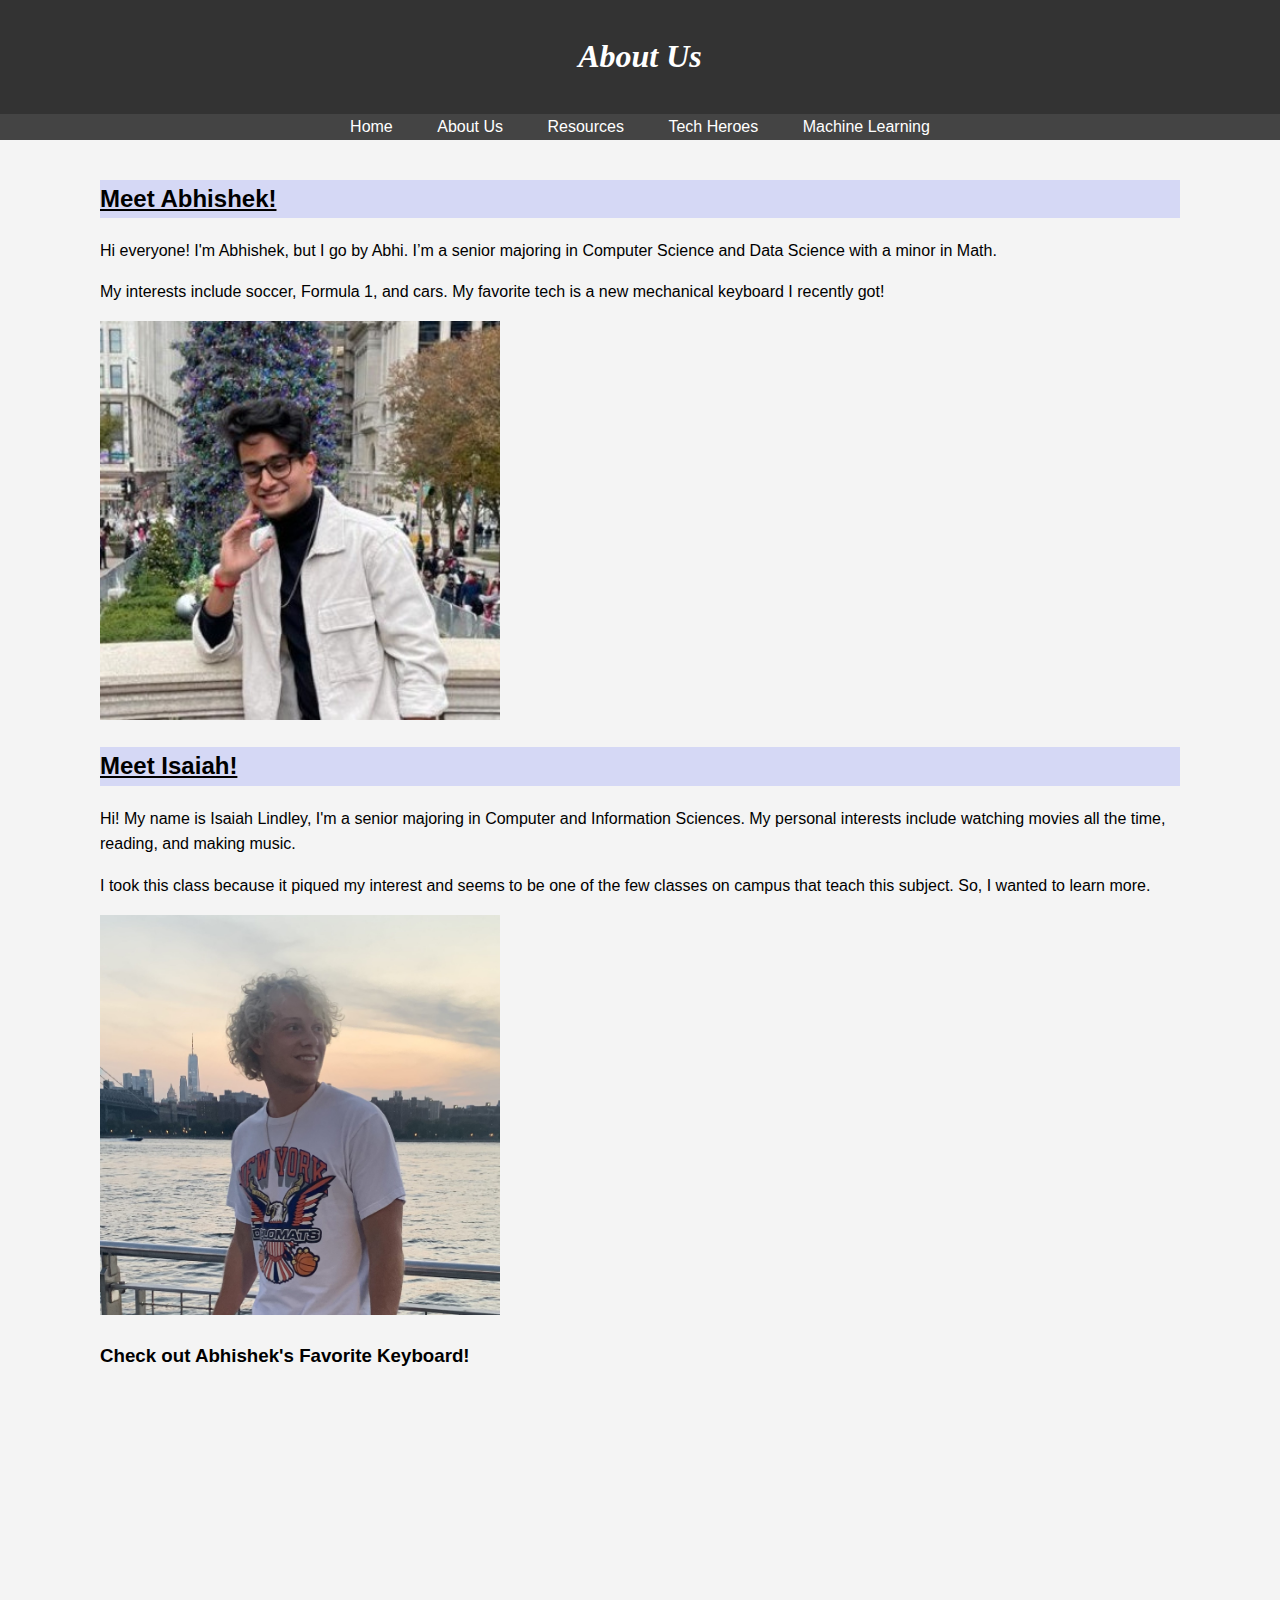
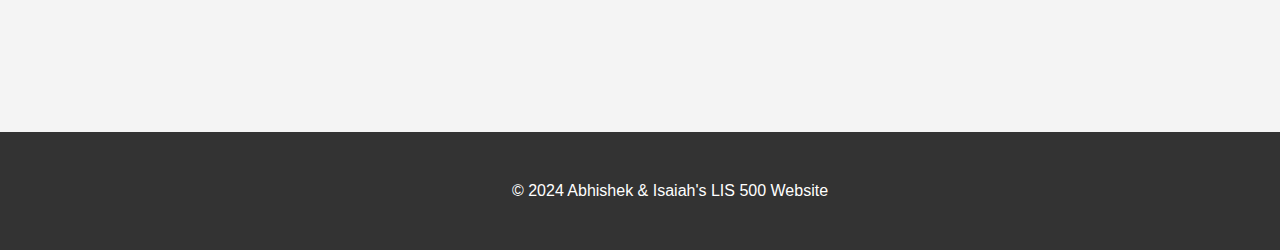
<file: about.html>
<!DOCTYPE html>
<html lang="en">
<head>
    <meta charset="UTF-8">
    <meta name="viewport" content="width=device-width, initial-scale=1.0">
    <title>About Us</title>
    <link rel="stylesheet" href="stylepage.css">
 <!-- Importing and adding custom font -->
    <link href="https://fonts.googleapis.com/css2?family=Pacifico&display=swap" rel="stylesheet"> 
</head>
<body>
    <!-- About Us page with personal info -->
    <header>
        <h1 class="header-class">About Us</h1>
    </header>    

    <!-- Navigation menu to access other pages -->
    <nav>
        <ul>
            <li><a href="index.html">Home</a></li>
            <li><a href="about.html">About Us</a></li>
            <li><a href="resources.html">Resources</a></li>
            <li><a href="techhero.html">Tech Heroes</a></li>
            <li><a href="machinelearning.html">Machine Learning</a></li>
        </ul>
    </nav>

    <!-- Section for personal introductions -->
    <section>
        <h2>Meet Abhishek!</h2>
        <p>Hi everyone! I'm Abhishek, but I go by Abhi. I’m a senior majoring in Computer Science and Data Science with a minor in Math.</p>
        <p>My interests include soccer, Formula 1, and cars. My favorite tech is a new mechanical keyboard I recently got!</p>
    <!--Adding images to make this page more interactive-->
        <img src="abhishek.jpeg" alt="Abhishek" width="400">
        <h2>Meet Isaiah!</h2>
        <p>Hi! My name is Isaiah Lindley, I'm a senior majoring in Computer and Information Sciences. My personal interests include watching movies all the time, reading, and making music.</p>
        <p>I took this class because it piqued my interest and seems to be one of the few classes on campus that teach this subject. So, I wanted to learn more.</p>

        <img src="isaiah.jpg" alt="Isaiah" width="400">

        <!-- Embedded YouTube video of Abhishek's favorite tech -->
        <h3>Check out Abhishek's Favorite Keyboard!</h3>
<iframe width="560" height="315" src="https://www.youtube.com/embed/EuBl1NBtiak?si=zPgq064LgRtN-FDx" title="YouTube video player" frameborder="0" allow="accelerometer; autoplay; clipboard-write; encrypted-media; gyroscope; picture-in-picture; web-share" referrerpolicy="strict-origin-when-cross-origin" allowfullscreen></iframe>
</section>

    <footer>
        <p>&copy; 2024 Abhishek & Isaiah's LIS 500 Website</p>
    </footer>
</body>
</html>
</file>
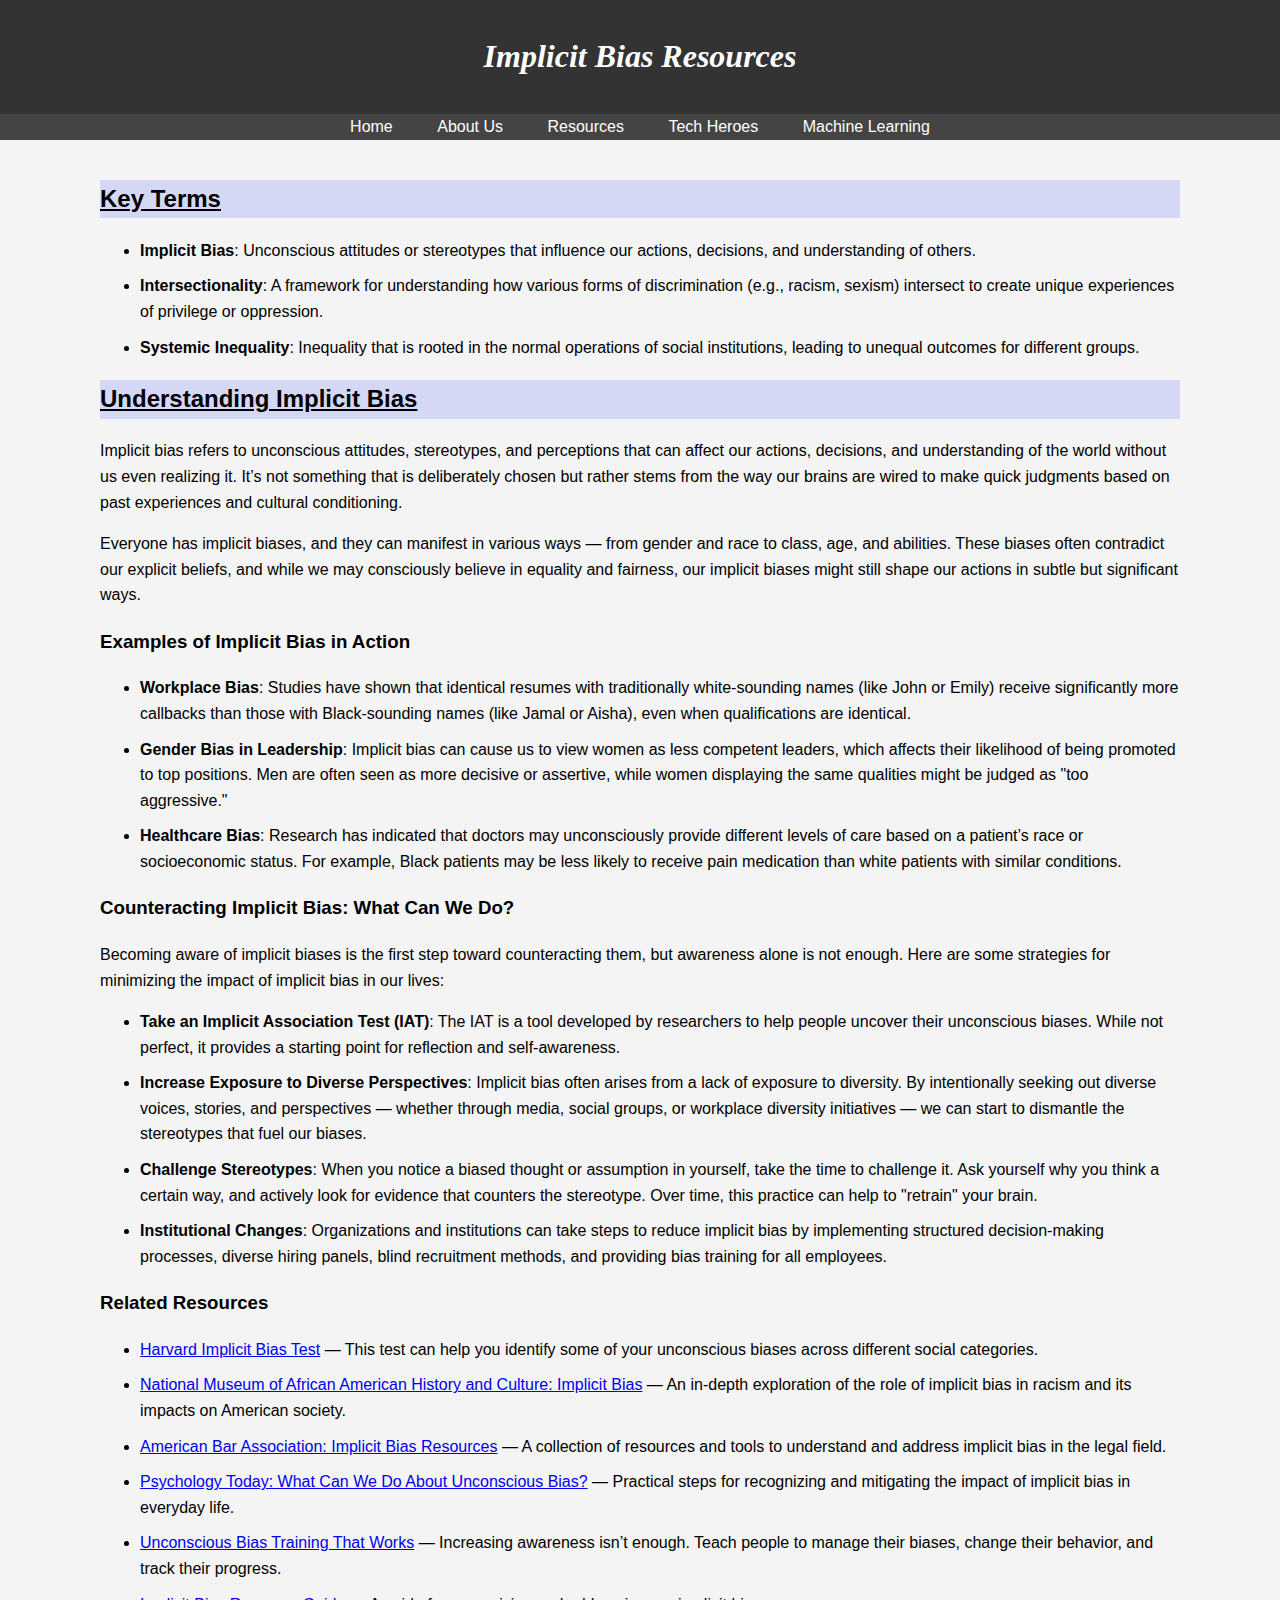
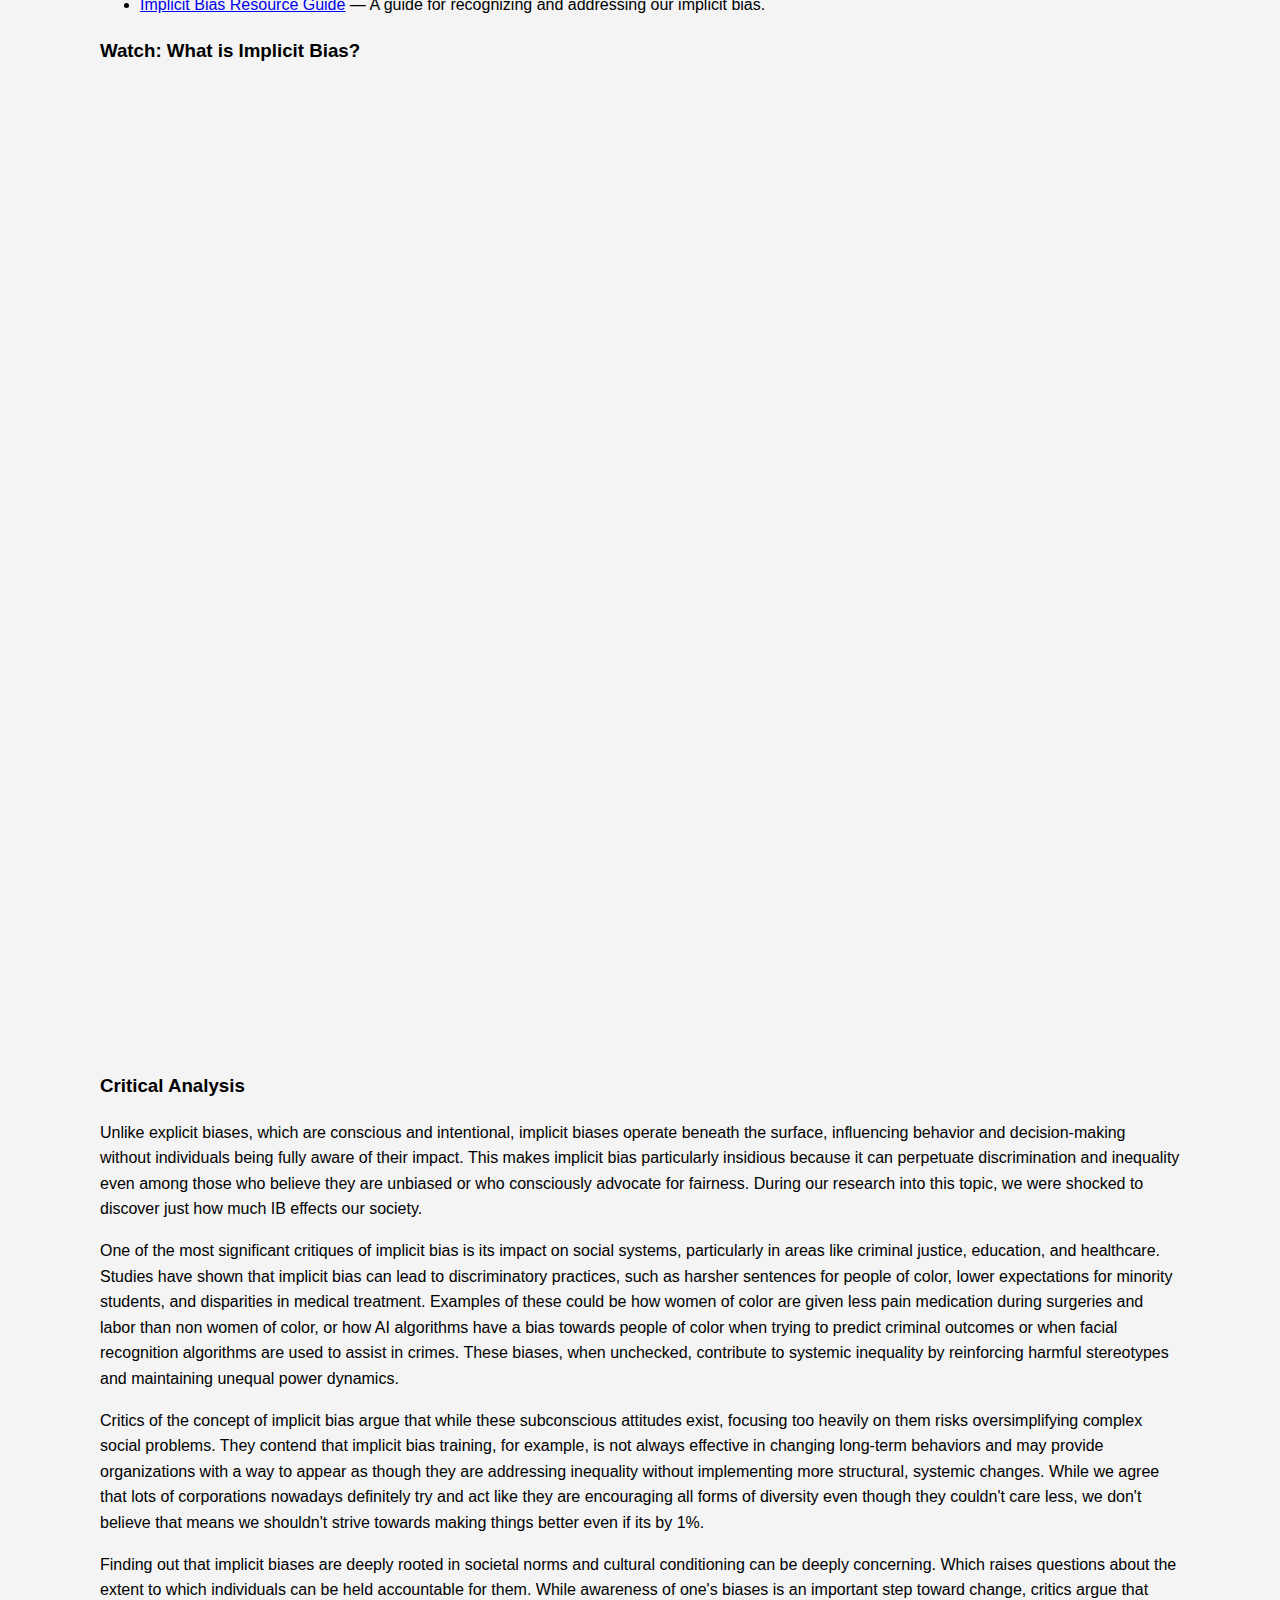
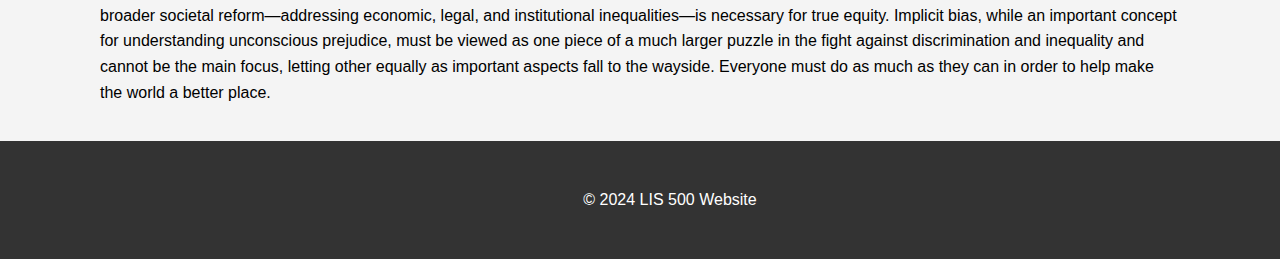
<file: resources.html>
<!DOCTYPE html>
<html lang="en">
<head>
    <meta charset="UTF-8">
    <meta name="viewport" content="width=device-width, initial-scale=1.0">
    <title>Implicit Bias Resources</title>
    <link rel="stylesheet" href="stylepage.css">
 <!-- Importing and adding custom font -->
    <link href="https://fonts.googleapis.com/css2?family=Pacifico&display=swap" rel="stylesheet"> 
</head>
<body>
    <!-- Resource page for implicit bias -->
    <header>
        <h1 class="header-class">Implicit Bias Resources</h1>
    </header>

    <!-- Navigation menu to access other pages -->
    <nav>
        <ul>
            <li><a href="index.html">Home</a></li>
            <li><a href="about.html">About Us</a></li>
            <li><a href="resources.html">Resources</a></li>
            <li><a href="techhero.html">Tech Heroes</a></li>
            <li><a href="machinelearning.html">Machine Learning</a></li>
        </ul>
    </nav>

    <!-- Section with informative content and links -->
    <section>
        <h2>Key Terms</h2>
        <ul>
            <li><strong>Implicit Bias</strong>: Unconscious attitudes or stereotypes that influence our actions, decisions, and understanding of others.</li>
            <li><strong>Intersectionality</strong>: A framework for understanding how various forms of discrimination (e.g., racism, sexism) intersect to create unique experiences of privilege or oppression.</li>
            <li><strong>Systemic Inequality</strong>: Inequality that is rooted in the normal operations of social institutions, leading to unequal outcomes for different groups.</li>
        </ul>
        <h2>Understanding Implicit Bias</h2>
        <p>
            Implicit bias refers to unconscious attitudes, stereotypes, and perceptions that can affect our actions, decisions, and understanding of the world without us even realizing it. It’s not something that is deliberately chosen but rather stems from the way our brains are wired to make quick judgments based on past experiences and cultural conditioning. 
        </p>

        <p>
            Everyone has implicit biases, and they can manifest in various ways — from gender and race to class, age, and abilities. These biases often contradict our explicit beliefs, and while we may consciously believe in equality and fairness, our implicit biases might still shape our actions in subtle but significant ways.
        </p>
        <h3>Examples of Implicit Bias in Action</h3>
        <ul>
            <li>
                <b>Workplace Bias</b>: Studies have shown that identical resumes with traditionally white-sounding names (like John or Emily) receive significantly more callbacks than those with Black-sounding names (like Jamal or Aisha), even when qualifications are identical.
            </li>
            <li>
                <b>Gender Bias in Leadership</b>: Implicit bias can cause us to view women as less competent leaders, which affects their likelihood of being promoted to top positions. Men are often seen as more decisive or assertive, while women displaying the same qualities might be judged as "too aggressive."
            </li>
            <li>
                <b>Healthcare Bias</b>: Research has indicated that doctors may unconsciously provide different levels of care based on a patient’s race or socioeconomic status. For example, Black patients may be less likely to receive pain medication than white patients with similar conditions.
            </li>
        </ul>

        <h3>Counteracting Implicit Bias: What Can We Do?</h3>
        <p>
            Becoming aware of implicit biases is the first step toward counteracting them, but awareness alone is not enough. Here are some strategies for minimizing the impact of implicit bias in our lives:
        </p>
        <ul>
            <li>
                <b>Take an Implicit Association Test (IAT)</b>: The IAT is a tool developed by researchers to help people uncover their unconscious biases. While not perfect, it provides a starting point for reflection and self-awareness.
            </li>
            <li>
                <b>Increase Exposure to Diverse Perspectives</b>: Implicit bias often arises from a lack of exposure to diversity. By intentionally seeking out diverse voices, stories, and perspectives — whether through media, social groups, or workplace diversity initiatives — we can start to dismantle the stereotypes that fuel our biases.
            </li>
            <li>
                <b>Challenge Stereotypes</b>: When you notice a biased thought or assumption in yourself, take the time to challenge it. Ask yourself why you think a certain way, and actively look for evidence that counters the stereotype. Over time, this practice can help to "retrain" your brain.
            </li>
            <li>
                <b>Institutional Changes</b>: Organizations and institutions can take steps to reduce implicit bias by implementing structured decision-making processes, diverse hiring panels, blind recruitment methods, and providing bias training for all employees.
            </li>
        </ul>

    <!--List of resources to learn more about the topic-->
        <h3>Related Resources</h3>
        <ul>
            <li><a href="https://implicit.harvard.edu/implicit/takeatest.html" target="_blank">Harvard Implicit Bias Test</a> — This test can help you identify some of your unconscious biases across different social categories.</li>
            <li><a href="https://nmaahc.si.edu/learn/talking-about-race/topics/bias#:~:text=Implicit%20Bias,tools%20and%20careful%20self%2Dintrospection." target="_blank">National Museum of African American History and Culture: Implicit Bias</a> — An in-depth exploration of the role of implicit bias in racism and its impacts on American society.</li>
            <li><a href="https://www.americanbar.org/groups/diversity/resources/implicit-bias/" target="_blank">American Bar Association: Implicit Bias Resources</a> — A collection of resources and tools to understand and address implicit bias in the legal field.</li>
            <li><a href="https://www.psychologytoday.com/us/blog/intentional-insights/202007/what-is-unconscious-bias-and-how-you-can-defeat-it" target="_blank">Psychology Today: What Can We Do About Unconscious Bias?</a> — Practical steps for recognizing and mitigating the impact of implicit bias in everyday life.</li>
            <li><a href="https://hbr.org/2021/09/unconscious-bias-training-that-works" target="_blank">Unconscious Bias Training That Works</a> — Increasing awareness isn’t enough. Teach people to manage their biases, change their behavior, and track their progress.</li>
            <li><a href="https://nichq.org/resource/implicit-bias-resource-guide#:~:text=In%20this%20brief%2C%20you%E2%80%99ll%20find%20three%20resources%20to,about%20the%20many%20ways%20bias%20has%20affected%20individuals." target="_blank">Implicit Bias Resource Guide</a> — A guide for recognizing and addressing our implicit bias.</li>

        </ul>

        <!-- Embedded videos on bias -->
        <h3>Watch: What is Implicit Bias?</h3>
    <iframe width="560" height="315" src="https://www.youtube.com/embed/BSguud-t1kc?si=fkOHVSEq65exhkYW" title="YouTube video player" frameborder="0" allow="accelerometer; autoplay; clipboard-write; encrypted-media; gyroscope; picture-in-picture; web-share" referrerpolicy="strict-origin-when-cross-origin" allowfullscreen></iframe>
    <iframe width="560" height="315" src="https://www.youtube.com/embed/kKHSJHkPeLY?si=vYyzzhtT6WhS7ccq" title="YouTube video player" frameborder="0" allow="accelerometer; autoplay; clipboard-write; encrypted-media; gyroscope; picture-in-picture; web-share" referrerpolicy="strict-origin-when-cross-origin" allowfullscreen></iframe>    
    <iframe width="560" height="315" src="https://www.youtube.com/embed/Fr8G7MtRNlk?si=pjcsBGi9g4dFSJ07" title="YouTube video player" frameborder="0" allow="accelerometer; autoplay; clipboard-write; encrypted-media; gyroscope; picture-in-picture; web-share" referrerpolicy="strict-origin-when-cross-origin" allowfullscreen></iframe>
    
    <h3>Critical Analysis</h3>
        <p>
            Unlike explicit biases, which are conscious and intentional, implicit biases operate beneath the surface, influencing behavior and decision-making without individuals being fully aware of their impact. This makes implicit bias particularly insidious because it can perpetuate discrimination and inequality even among those who believe they are unbiased or who consciously advocate for fairness. During our research into this topic, we were shocked to discover just how much IB effects our society.
        </p>
        <p>
            One of the most significant critiques of implicit bias is its impact on social systems, particularly in areas like criminal justice, education, and healthcare. Studies have shown that implicit bias can lead to discriminatory practices, such as harsher sentences for people of color, lower expectations for minority students, and disparities in medical treatment. Examples of these could be how women of color are given less pain medication during surgeries and labor than non women of color, or how AI algorithms have a bias towards people of color when trying to predict criminal outcomes or when facial recognition algorithms are used to assist in crimes. These biases, when unchecked, contribute to systemic inequality by reinforcing harmful stereotypes and maintaining unequal power dynamics. 
        </p>
        <p>
            Critics of the concept of implicit bias argue that while these subconscious attitudes exist, focusing too heavily on them risks oversimplifying complex social problems. They contend that implicit bias training, for example, is not always effective in changing long-term behaviors and may provide organizations with a way to appear as though they are addressing inequality without implementing more structural, systemic changes. While we agree that lots of corporations nowadays definitely try and act like they are encouraging all forms of diversity even though they couldn't care less, we don't believe that means we shouldn't strive towards making things better even if its by 1%.
        </p>
        <p>
            Finding out that implicit biases are deeply rooted in societal norms and cultural conditioning can be deeply concerning. Which raises questions about the extent to which individuals can be held accountable for them. While awareness of one's biases is an important step toward change, critics argue that broader societal reform—addressing economic, legal, and institutional inequalities—is necessary for true equity. Implicit bias, while an important concept for understanding unconscious prejudice, must be viewed as one piece of a much larger puzzle in the fight against discrimination and inequality and cannot be the main focus, letting other equally as important aspects fall to the wayside. Everyone must do as much as they can in order to help make the world a better place.
        </p>
    </section>

    <footer>
        <p>&copy; 2024 LIS 500 Website</p>
    </footer>
</body>
</html>
</file>
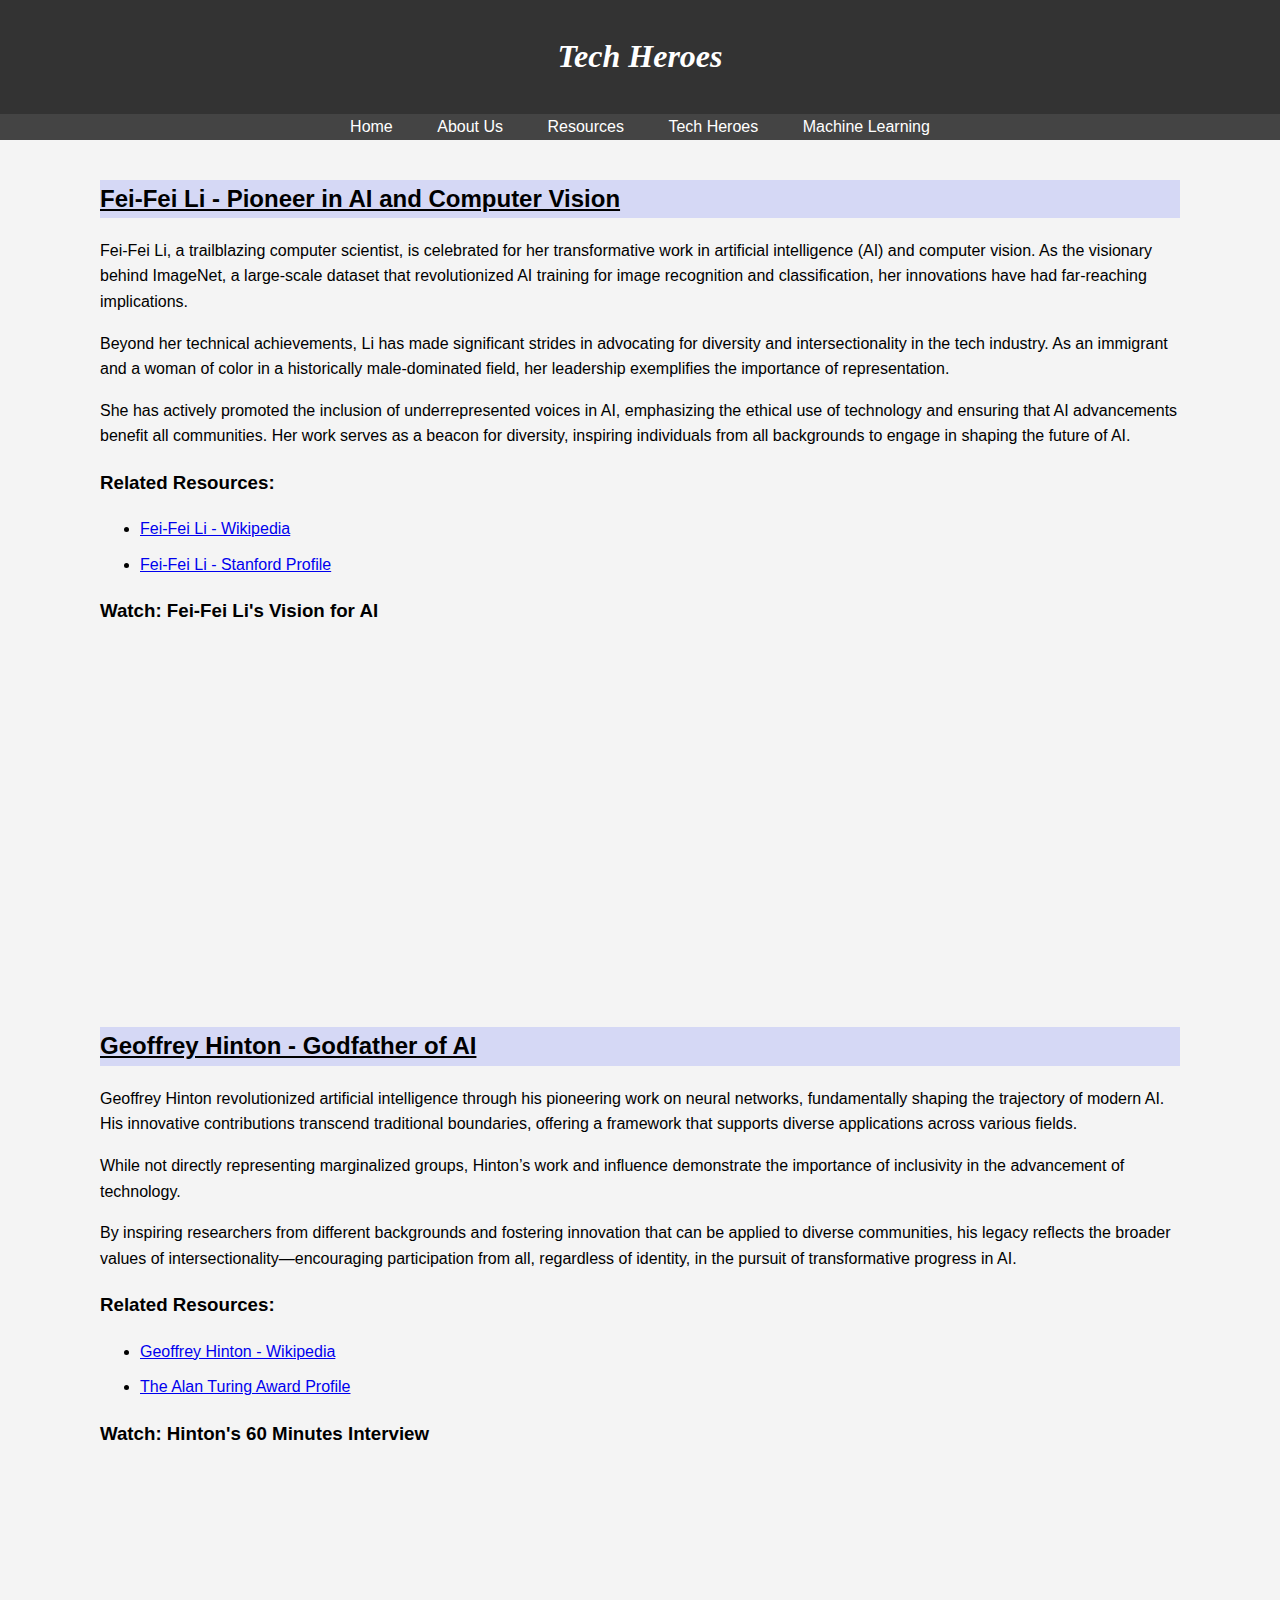
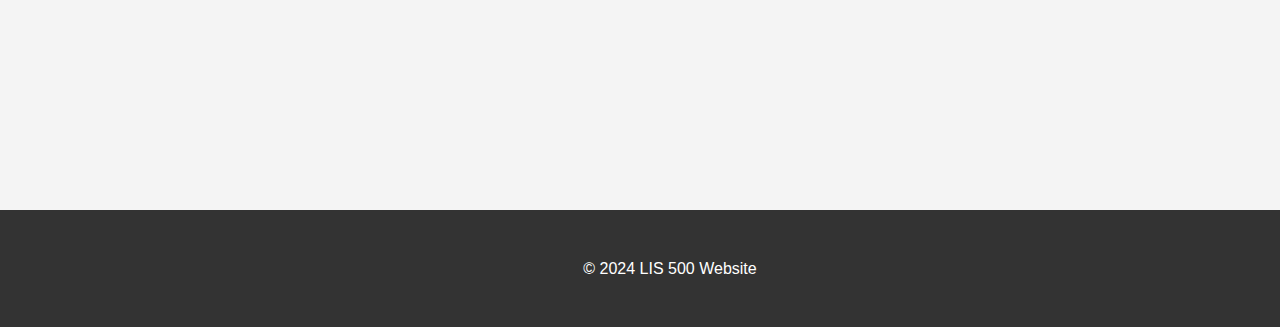
<file: techhero.html>
<!DOCTYPE html>
<html lang="en">
<head>
    <meta charset="UTF-8">
    <meta name="viewport" content="width=device-width, initial-scale=1.0">
    <title>Tech Heroes</title>
    <link rel="stylesheet" href="stylepage.css">
 <!-- Importing and adding custom font -->
    <link href="https://fonts.googleapis.com/css2?family=Pacifico&display=swap" rel="stylesheet">
</head>
<body>
    <!-- Tech Heroes page with bio -->
    <header>
        <h1 class="header-class">Tech Heroes</h1>
    </header>

    <!-- Navigation menu to access other pages -->
    <nav>
        <ul>
            <li><a href="index.html">Home</a></li>
            <li><a href="about.html">About Us</a></li>
            <li><a href="resources.html">Resources</a></li>
            <li><a href="techhero.html">Tech Heroes</a></li>
            <li><a href="machinelearning.html">Machine Learning</a></li>
        </ul>
    </nav>
<section>
    <h2>Fei-Fei Li - Pioneer in AI and Computer Vision</h2>
    <p>Fei-Fei Li, a trailblazing computer scientist, is celebrated for her transformative work in artificial intelligence (AI) and computer vision. As the visionary behind ImageNet, a large-scale dataset that revolutionized AI training for image recognition and classification, her innovations have had far-reaching implications.</p>
    <p>Beyond her technical achievements, Li has made significant strides in advocating for diversity and intersectionality in the tech industry. As an immigrant and a woman of color in a historically male-dominated field, her leadership exemplifies the importance of representation.</p>
    <p>She has actively promoted the inclusion of underrepresented voices in AI, emphasizing the ethical use of technology and ensuring that AI advancements benefit all communities. Her work serves as a beacon for diversity, inspiring individuals from all backgrounds to engage in shaping the future of AI.</p>
    <!-- Related resources with external links -->
    <h3>Related Resources:</h3>
    <ul>
        <li><a href="https://en.wikipedia.org/wiki/Fei-Fei_Li" target="_blank">Fei-Fei Li - Wikipedia</a></li>
        <li><a href="https://profiles.stanford.edu/fei-fei-li" target="_blank">Fei-Fei Li - Stanford Profile</a></li>
    </ul>

    <!-- Embedded YouTube video about Fei-Fei Li -->
    <h3>Watch: Fei-Fei Li's Vision for AI</h3>
    <iframe width="560" height="315" src="https://www.youtube.com/embed/y8NtMZ7VGmU?si=oGa-Ecxy32ESSFWg" title="YouTube video player" frameborder="0" allow="accelerometer; autoplay; clipboard-write; encrypted-media; gyroscope; picture-in-picture; web-share" referrerpolicy="strict-origin-when-cross-origin" allowfullscreen></iframe>
</section>

    <!-- Section with bio and links -->
    <section>
        <h2>Geoffrey Hinton - Godfather of AI</h2>
        <p>Geoffrey Hinton revolutionized artificial intelligence through his pioneering work on neural networks, fundamentally shaping the trajectory of modern AI. His innovative contributions transcend traditional boundaries, offering a framework that supports diverse applications across various fields.</p>
        <p>While not directly representing marginalized groups, Hinton’s work and influence demonstrate the importance of inclusivity in the advancement of technology. </p>
        <p>By inspiring researchers from different backgrounds and fostering innovation that can be applied to diverse communities, his legacy reflects the broader values of intersectionality—encouraging participation from all, regardless of identity, in the pursuit of transformative progress in AI.</p>

        <!-- Related resources with external links -->
        <h3>Related Resources:</h3>
        <ul>
            <li><a href="https://en.wikipedia.org/wiki/Geoffrey_Hinton" target="_blank">Geoffrey Hinton - Wikipedia</a></li>
            <li><a href="https://amturing.acm.org/award_winners/hinton_4791679.cfm" target="_blank">The Alan Turing Award Profile</a></li>
        </ul>

        <!-- Embedded YouTube video of Geoffrey Hinton interview -->
        <h3>Watch: Hinton's 60 Minutes Interview</h3>
<iframe width="560" height="315" src="https://www.youtube.com/embed/qrvK_KuIeJk?si=vu6DewnFbpt9uOX6" title="YouTube video player" frameborder="0" allow="accelerometer; autoplay; clipboard-write; encrypted-media; gyroscope; picture-in-picture; web-share" referrerpolicy="strict-origin-when-cross-origin" allowfullscreen></iframe>         
</section>
    <footer>
        <p>&copy; 2024 LIS 500 Website</p>
    </footer>
</body>
</html>
</file>
<file: stylepage.css>
/* Global Styles */
body {
    font-family: Arial, sans-serif;
    line-height: 1.6;
    margin: 0;
    padding: 0;
    background-color: #f4f4f4;
}
/*Header styling*/
header {
    background-color: #333;
    color: white;
    padding: 10px 0;
    text-align: center;
}

.header-class {
    font-family: 'Times New Roman';
    font-style: italic;
}

h2{
    text-decoration: underline;
    background-color: #0015ff20
}

/*Navigation bar unordered list styling*/
nav ul {
    list-style: none;
    background-color: #444;
    overflow: hidden;
    color: white;
    padding: 0;
    text-align: center;
    margin: 0;
}

nav ul li {
    display: inline;
    padding: 20px;
}

/*Navigation bar bullet styling*/
nav ul li a {
    color: white;
    text-decoration: none;
}

nav ul li a:hover {
    background-color: #777676; /* Change background on hover */
    color: #8dadff; /* Change text color on hover */
    transition: background-color 0.3s ease, color 0.3s ease; /* Smooth transition */
}

/*Adding padding to each individual section*/
section {
    padding: 20px;
    padding-left: 100px;
    padding-right: 100px;
}

.intro-text {
    text-align: center; 
    padding-left: 100px;
    padding-right: 100px;
}


footer {
    background-color: #333;
    color: white;
    text-align: center;
    padding: 30px;
    position: bottom;
    bottom: 0;
    width: 100%;
}

/* Different button styling*/

.button-try {
    display: inline-block;
    padding: 10px 20px;
    font-size: 16px;
    color: white;
    background-color: #512409; /* Blue button color */
    text-decoration: none; /* Remove underline */
    border: none;
    border-radius: 5px; /* Rounded corners */
    text-align: center;
    cursor: pointer;
    transition: background-color 0.3s ease; /* Smooth hover effect */
}

.button-try:hover {
    background-color: #a44d17; /* Darker blue on hover */
}

.button-see {
    display: inline-block;
    padding: 10px 20px;
    font-size: 16px;
    color: white;
    background-color: #022b07; /* Blue button color */
    text-decoration: none; /* Remove underline */
    border: none;
    border-radius: 5px; /* Rounded corners */
    text-align: center;
    cursor: pointer;
    transition: background-color 0.3s ease; /* Smooth hover effect */
}

.button-see:hover {
    background-color: #067513; /* Darker blue on hover */
}

.button-code {
    display: inline-block;
    padding: 10px 20px;
    font-size: 16px;
    color: white;
    background-color: #4d0a67; /* Blue button color */
    text-decoration: none; /* Remove underline */
    border: none;
    border-radius: 5px; /* Rounded corners */
    text-align: center;
    cursor: pointer;
    transition: background-color 0.3s ease; /* Smooth hover effect */
}

.button-code:hover {
    background-color: #6e1093; /* Darker blue on hover */
}


/*Standardizing the format for all the images*/
img {
    max-width: 100%;
}

ul {
    margin: 0;
    padding-left: 5;
}

ul li {
    margin-bottom: 10px;
}

/* Accessibility */
a:focus, button:focus {
    outline: 3px solid #2a7ae2;
}
</file>
